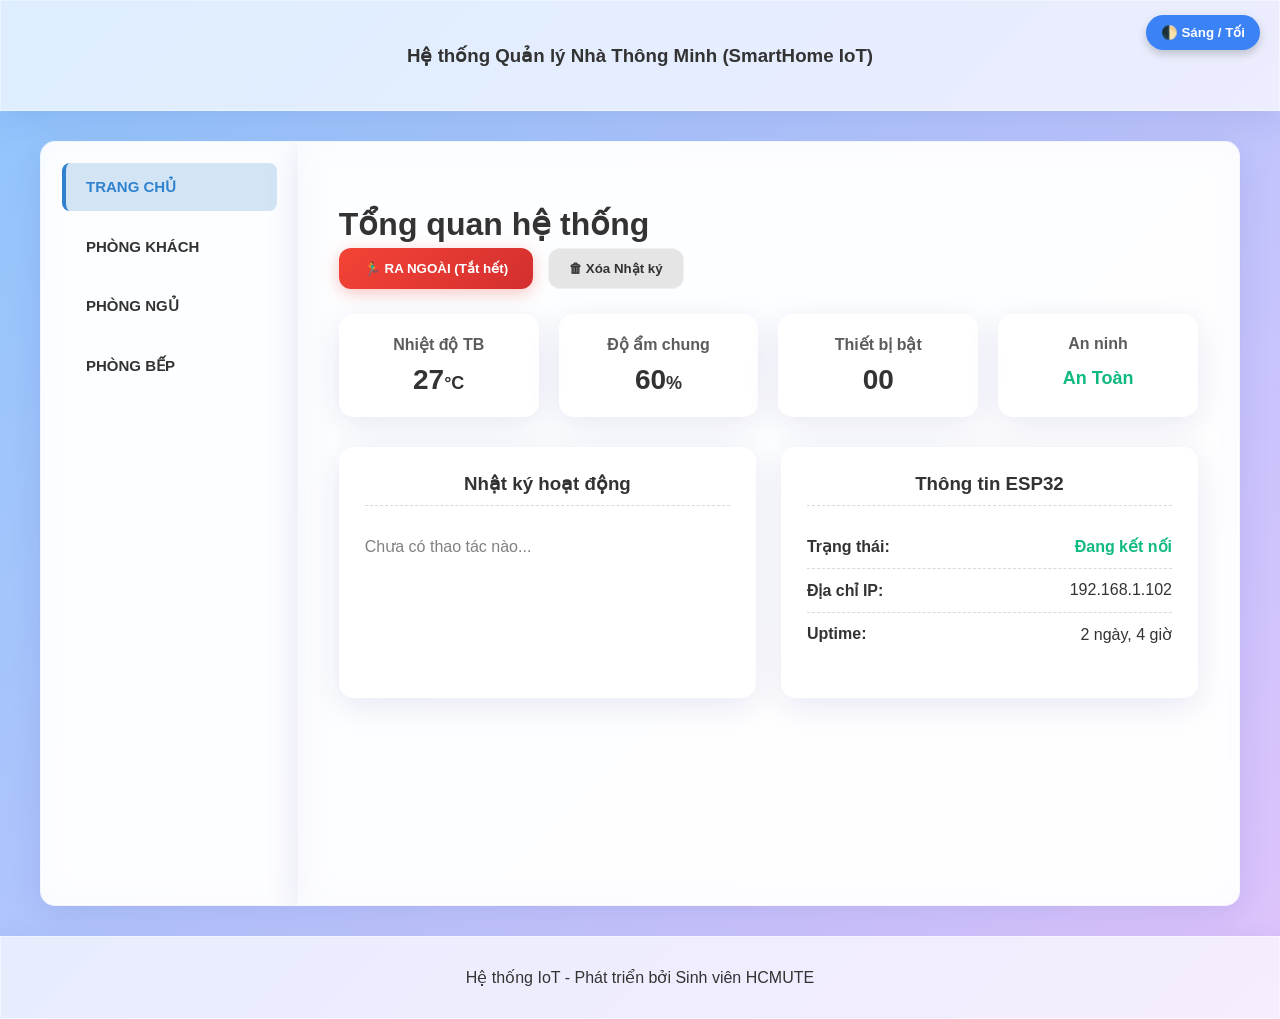
<file: index.html>
<!DOCTYPE html>
<html lang="vi">
<head>
    <meta charset="UTF-8">
    <meta name="viewport" content="width=device-width, initial-scale=1.0">
    <title>Hệ thống IoT - Tổng Quan</title>
    <link rel="stylesheet" type="text/css" href="style.css">
</head>
<body>
    <button onclick="doiGiaoDien()" style="position: fixed; top: 15px; right: 20px; z-index: 1000; padding: 10px 15px; border-radius: 50px; border: none; background: #3b82f6; color: white; cursor: pointer; font-weight: bold; box-shadow: 0 4px 10px rgba(0,0,0,0.2);">🌓 Sáng / Tối</button>

    <header class="header">
        <h3>Hệ thống Quản lý Nhà Thông Minh (SmartHome IoT)</h3>
    </header>

    <div class="section">
        <nav class="sidebar nav">
            <ul>
                <li><a href="./index.html" class="active-home" style="background: rgba(49, 130, 206, 0.2); color: #3182ce; border-left: 4px solid #3182ce;">TRANG CHỦ</a></li>
                <li><a href="./phongkhach.html">PHÒNG KHÁCH</a></li>
                <li><a href="./phongngu.html">PHÒNG NGỦ</a></li>
                <li><a href="./phongbep.html">PHÒNG BẾP</a></li>
            </ul>
        </nav>

        <main class="content">
            <h1 style="text-align: left; margin-bottom: 5px;">Tổng quan hệ thống</h1>
            
            <div style="display: flex; justify-content: flex-start; gap: 15px; margin-bottom: 25px;">
                <button onclick="kichHoatRaNgoai()" style="background: linear-gradient(135deg, #f44336, #d32f2f); color: white; border: none; padding: 12px 25px; border-radius: 12px; font-weight: bold; cursor: pointer; transition: 0.3s; box-shadow: 0 4px 15px rgba(244, 67, 54, 0.3);">
                    🏃‍♂️ RA NGOÀI (Tắt hết)
                </button>
                <button onclick="xoaNhatKy()" style="background: rgba(128, 128, 128, 0.2); color: var(--text-color); border: 1px solid var(--glass-border); padding: 12px 20px; border-radius: 12px; font-weight: bold; cursor: pointer;">
                    🗑 Xóa Nhật ký
                </button>
            </div>

            <div class="stats-grid" style="display: grid; grid-template-columns: repeat(auto-fit, minmax(180px, 1fr)); gap: 20px; margin-bottom: 30px;">
                <div class="stat-card" style="border-radius: 15px; border-top: 4px solid #3b82f6; padding: 20px; text-align: center;">
                    <h4 style="margin: 0 0 10px 0; opacity: 0.8;">Nhiệt độ TB</h4>
                    <div class="value" style="font-size: 28px; font-weight: bold;">27<span style="font-size: 18px;">°C</span></div>
                </div>
                <div class="stat-card" style="border-radius: 15px; border-top: 4px solid #3b82f6; padding: 20px; text-align: center;">
                    <h4 style="margin: 0 0 10px 0; opacity: 0.8;">Độ ẩm chung</h4>
                    <div class="value" style="font-size: 28px; font-weight: bold;">60<span style="font-size: 18px;">%</span></div>
                </div>
                <div class="stat-card" style="border-radius: 15px; border-top: 4px solid #3b82f6; padding: 20px; text-align: center;">
                    <h4 style="margin: 0 0 10px 0; opacity: 0.8;">Thiết bị bật</h4>
                    <div class="value" style="font-size: 28px; font-weight: bold;" id="tong-thiet-bi">0</div>
                </div>
                <div class="stat-card" style="border-radius: 15px; border-top: 4px solid #10b981; padding: 20px; text-align: center;">
                    <h4 style="margin: 0 0 10px 0; opacity: 0.8;">An ninh</h4>
                    <div class="value" style="color: #10b981; font-size: 18px; font-weight: bold; padding-top: 5px;">An Toàn</div>
                </div>
            </div>

            <div class="dashboard-details" style="display: flex; gap: 25px; flex-wrap: wrap;">
                <div class="panel" style="flex: 1; min-width: 300px; border-radius: 15px; padding: 25px;">
                    <h3 style="margin-top: 0; border-bottom: 1px dashed rgba(128,128,128,0.3); padding-bottom: 10px;">Nhật ký hoạt động</h3>
                    <ul class="info-list" id="nhat-ky-list" style="list-style: none; padding: 0; text-align: left;"></ul>
                </div>

                <div class="panel" style="flex: 1; min-width: 300px; border-radius: 15px; padding: 25px;">
                    <h3 style="margin-top: 0; border-bottom: 1px dashed rgba(128,128,128,0.3); padding-bottom: 10px;">Thông tin ESP32</h3>
                    <ul class="info-list" style="list-style: none; padding: 0; text-align: left;">
                        <li style="padding: 12px 0; border-bottom: 1px dashed rgba(128,128,128,0.3); display: flex; justify-content: space-between;"><strong>Trạng thái:</strong> <span style="color: #10b981; font-weight: bold;">Đang kết nối</span></li>
                        <li style="padding: 12px 0; border-bottom: 1px dashed rgba(128,128,128,0.3); display: flex; justify-content: space-between;"><strong>Địa chỉ IP:</strong> <span>192.168.1.102</span></li>
                        <li style="padding: 12px 0; display: flex; justify-content: space-between;"><strong>Uptime:</strong> <span>2 ngày, 4 giờ</span></li>
                    </ul>
                </div>
            </div>
        </main>
    </div>

    <footer class="footer">
        <p>Hệ thống IoT - Phát triển bởi Sinh viên HCMUTE</p>
    </footer>

    <div id="toast-container"></div>

    <script>
        document.addEventListener('DOMContentLoaded', () => {
            const links = document.querySelectorAll('.nav a');
            links.forEach(link => {
                link.addEventListener('click', function(e) {
                    e.preventDefault(); document.body.classList.add('page-exit');
                    setTimeout(() => { window.location.href = this.href; }, 300);
                });
            });
            hienThiNhatKy();
            demThietBiDangBat();
        });

        // KỊCH BẢN RA NGOÀI
        function kichHoatRaNgoai() {
            // 1. Tắt hết trong bộ nhớ
            localStorage.setItem('tb_den_khach', 'off');
            localStorage.setItem('tb_tivi_khach', 'off');
            localStorage.setItem('tb_quat_ngu', 'off');
            localStorage.setItem('tb_cua_ngu', 'off');
            localStorage.setItem('tb_quat_bep', 'off');

            // 2. Ghi nhật ký tổng
            const now = new Date();
            const gioPhut = String(now.getHours()).padStart(2, '0') + ':' + String(now.getMinutes()).padStart(2, '0');
            let nhatKy = JSON.parse(localStorage.getItem('nhatKyHoatDong')) || [];
            nhatKy.unshift({ thoiGian: gioPhut, hanhDong: "🛑 Kích hoạt RA NGOÀI - Tắt toàn bộ hệ thống" });
            localStorage.setItem('nhatKyHoatDong', JSON.stringify(nhatKy.slice(0, 5)));

            // 3. Cập nhật giao diện
            hienThiNhatKy();
            demThietBiDangBat();
            thongBao("Chế độ RA NGOÀI: Đã tắt hết thiết bị!");
        }

        function xoaNhatKy() {
            localStorage.removeItem('nhatKyHoatDong');
            hienThiNhatKy();
            thongBao("Đã xóa lịch sử nhật ký");
        }

        function hienThiNhatKy() {
            const listElement = document.getElementById('nhat-ky-list');
            let nhatKy = JSON.parse(localStorage.getItem('nhatKyHoatDong')) || [];
            listElement.innerHTML = nhatKy.length === 0 ? '<li style="padding: 12px 0; color: gray;">Chưa có thao tác nào...</li>' : '';
            nhatKy.forEach(item => {
                listElement.innerHTML += `<li style="padding: 12px 0; border-bottom: 1px dashed rgba(128,128,128,0.3);"><span><b style="color: #3b82f6; margin-right: 10px;">${item.thoiGian}</b> ${item.hanhDong}</span></li>`;
            });
        }

        function demThietBiDangBat() {
            let count = 0;
            if(localStorage.getItem('tb_den_khach') === 'on') count++;
            if(localStorage.getItem('tb_tivi_khach') === 'on') count++;
            if(localStorage.getItem('tb_quat_ngu') === 'on') count++;
            if(localStorage.getItem('tb_quat_bep') === 'on') count++;
            document.getElementById('tong-thiet-bi').innerText = "0" + count;
        }

        function doiGiaoDien() {
            document.body.classList.toggle('dark-mode');
            const isDark = document.body.classList.contains('dark-mode');
            localStorage.setItem('theme', isDark ? 'dark' : 'light');
            thongBao(isDark ? 'Đã bật Giao diện Tối 🌙' : 'Đã bật Giao diện Sáng ☀️');
        }
        if(localStorage.getItem('theme') === 'dark') document.body.classList.add('dark-mode');

        function thongBao(noiDung) {
            const container = document.getElementById('toast-container');
            const toast = document.createElement('div');
            toast.className = 'toast';
            toast.innerHTML = '🔔 ' + noiDung;
            container.appendChild(toast);
            setTimeout(() => { toast.classList.add('hide'); setTimeout(() => toast.remove(), 400); }, 3000);
        }
    </script>
</body>
</html>
</file>
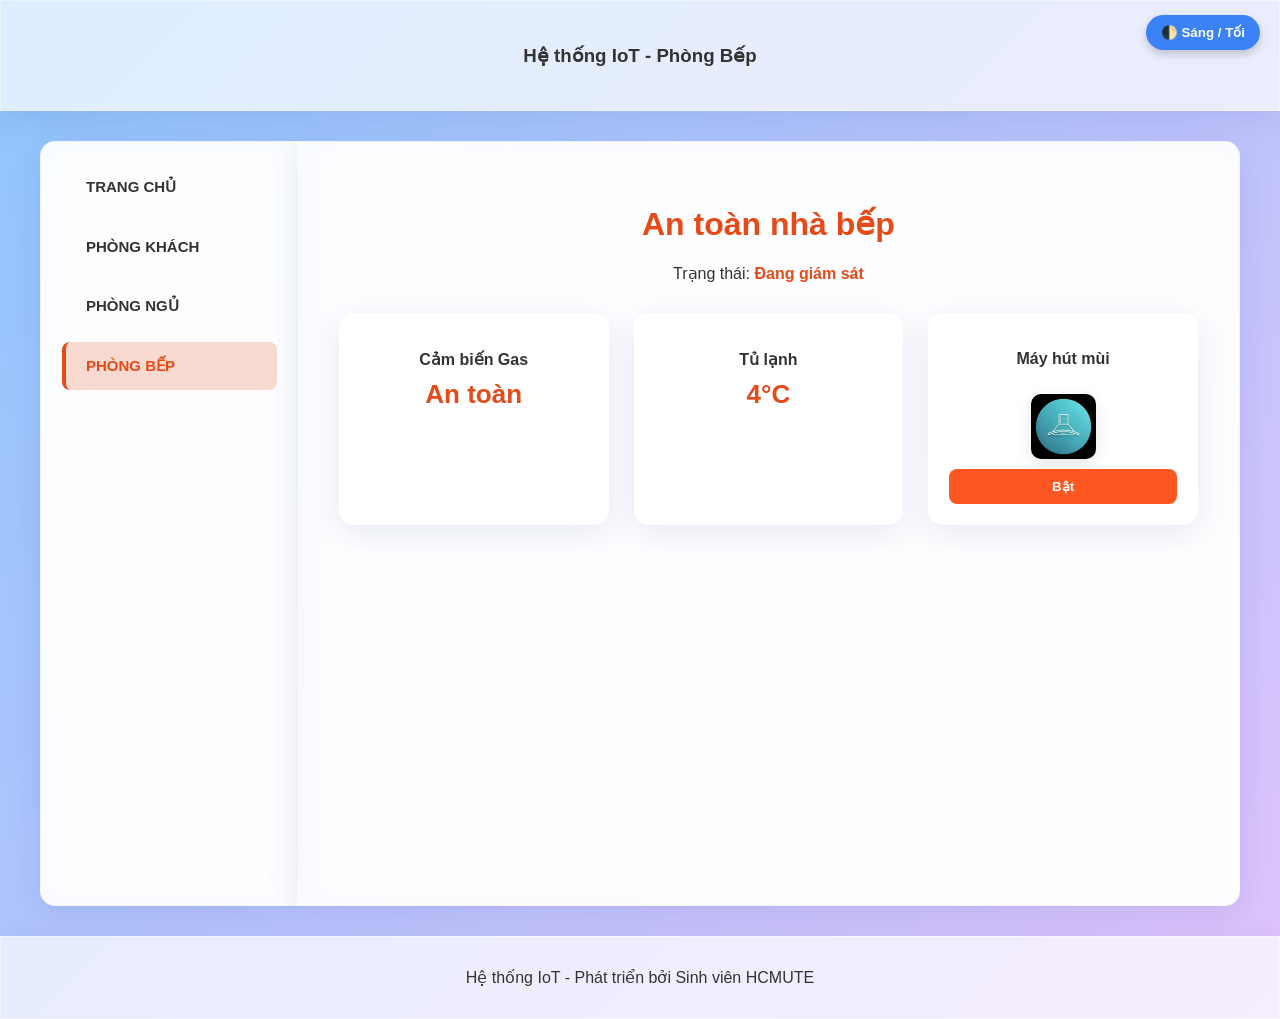
<file: phongbep.html>
<!DOCTYPE html>
<html lang="vi">
<head>
    <meta charset="UTF-8">
    <meta name="viewport" content="width=device-width, initial-scale=1.0">
    <title>IoT - Phòng Bếp</title>
    <link rel="stylesheet" type="text/css" href="style.css">
</head>
<body>
    <button onclick="doiGiaoDien()" style="position: fixed; top: 15px; right: 20px; z-index: 1000; padding: 10px 15px; border-radius: 50px; border: none; background: #3b82f6; color: white; cursor: pointer; font-weight: bold; box-shadow: 0 4px 10px rgba(0,0,0,0.2);">🌓 Sáng / Tối</button>

    <header class="header">
        <h3>Hệ thống IoT - Phòng Bếp</h3>
    </header>

    <div class="section">
        <nav class="sidebar nav">
            <ul>
                <li><a href="./index.html">TRANG CHỦ</a></li>
                <li><a href="./phongkhach.html">PHÒNG KHÁCH</a></li>
                <li><a href="./phongngu.html">PHÒNG NGỦ</a></li>
                <li><a href="./phongbep.html" style="background: rgba(230, 74, 25, 0.2); color: #e64a19; border-left: 4px solid #e64a19;">PHÒNG BẾP</a></li>
            </ul>
        </nav>
        
        <main class="content">
            <h1 style="color: #e64a19;">An toàn nhà bếp</h1>
            <p>Trạng thái: <span style="color: #e64a19; font-weight: bold;">Đang giám sát</span></p>

            <div class="khung-thiet-bi" style="display: grid; grid-template-columns: repeat(auto-fit, minmax(160px, 1fr)); gap: 25px; margin-top: 30px;">
                <div class="the-thiet-bi" style="border-top: 4px solid #ff9800; padding: 20px; border-radius: 15px; text-align: center;">
                    <p style="font-weight: bold; margin-bottom: 10px;">Cảm biến Gas</p>
                    <div style="color: #e64a19; font-size: 26px; font-weight: bold;">An toàn</div>
                </div>

                <div class="the-thiet-bi" style="border-top: 4px solid #ff9800; padding: 20px; border-radius: 15px; text-align: center;">
                    <p style="font-weight: bold; margin-bottom: 10px;">Tủ lạnh</p>
                    <div style="color: #e64a19; font-size: 26px; font-weight: bold;">4°C</div>
                </div>

                <div class="the-thiet-bi" style="border-top: 4px solid #ff9800; padding: 20px; border-radius: 15px; text-align: center; display: flex; flex-direction: column; justify-content: space-between; align-items: center; min-height: 190px;">
                    <p style="font-weight: bold;">Máy hút mùi</p>
                    <img id="anh-quat" src="mayhutmuioff.png" alt="Máy hút mùi" style="height: 65px; margin: 10px 0;">
                    <button id="nut-quat" class="nut-dieu-khien" onclick="doiTrangThaiThietBi('quat')" style="background-color: #ff5722; color: white; border: none; padding: 10px 0; border-radius: 8px; cursor: pointer; width: 100%; font-weight: bold;">Bật</button>
                </div>
            </div>
        </main>
    </div>

    <footer class="footer">
        <p>Hệ thống IoT - Phát triển bởi Sinh viên HCMUTE</p>
    </footer>

    <div id="toast-container"></div>

    <script>
        document.addEventListener('DOMContentLoaded', () => {
            const links = document.querySelectorAll('.nav a');
            links.forEach(link => {
                link.addEventListener('click', function(e) {
                    e.preventDefault(); document.body.classList.add('page-exit');
                    setTimeout(() => { window.location.href = this.href; }, 300);
                });
            });

            // Khôi phục
            if(localStorage.getItem('tb_quat_bep') === 'on') {
                document.getElementById('anh-quat').src = "mayhutmuion.png";
                document.getElementById('nut-quat').innerText = "Tắt";
                document.getElementById('nut-quat').style.backgroundColor = "#3182ce";
            }
        });

        function ghiNhatKy(hanhDong) {
            const now = new Date(); const gioPhut = String(now.getHours()).padStart(2, '0') + ':' + String(now.getMinutes()).padStart(2, '0');
            let nhatKy = JSON.parse(localStorage.getItem('nhatKyHoatDong')) || [];
            nhatKy.unshift({ thoiGian: gioPhut, hanhDong: hanhDong });
            if (nhatKy.length > 5) nhatKy.pop(); 
            localStorage.setItem('nhatKyHoatDong', JSON.stringify(nhatKy));
        }

        function doiGiaoDien() {
            document.body.classList.toggle('dark-mode'); const isDark = document.body.classList.contains('dark-mode');
            localStorage.setItem('theme', isDark ? 'dark' : 'light');
            if(isDark) thongBao('Đã bật Giao diện Tối 🌙'); else thongBao('Đã bật Giao diện Sáng ☀️');
        }
        if(localStorage.getItem('theme') === 'dark') document.body.classList.add('dark-mode');

        function thongBao(noiDung) {
            const container = document.getElementById('toast-container'); const toast = document.createElement('div');
            toast.className = 'toast'; toast.innerHTML = '🔔 ' + noiDung; container.appendChild(toast);
            setTimeout(() => { toast.classList.add('hide'); setTimeout(() => toast.remove(), 400); }, 3000);
        }

        function doiTrangThaiThietBi(type) {
            var anh = document.getElementById('anh-' + type);
            var nut = document.getElementById('nut-' + type);

            if (type === 'quat') {
                if (anh.src.match("mayhutmuioff")) {
                    anh.src = "mayhutmuion.png"; nut.innerText = "Tắt"; nut.style.backgroundColor = "#3182ce"; 
                    localStorage.setItem('tb_quat_bep', 'on'); thongBao("Đã BẬT Máy hút mùi bếp"); ghiNhatKy("Bật máy hút mùi - Phòng bếp");
                } else {
                    anh.src = "mayhutmuioff.png"; nut.innerText = "Bật"; nut.style.backgroundColor = "#ff5722"; 
                    localStorage.setItem('tb_quat_bep', 'off'); thongBao("Đã TẮT Máy hút mùi bếp"); ghiNhatKy("Tắt máy hút mùi - Phòng bếp");
                }
            }
        }
    </script>
</body>
</html>
</file>
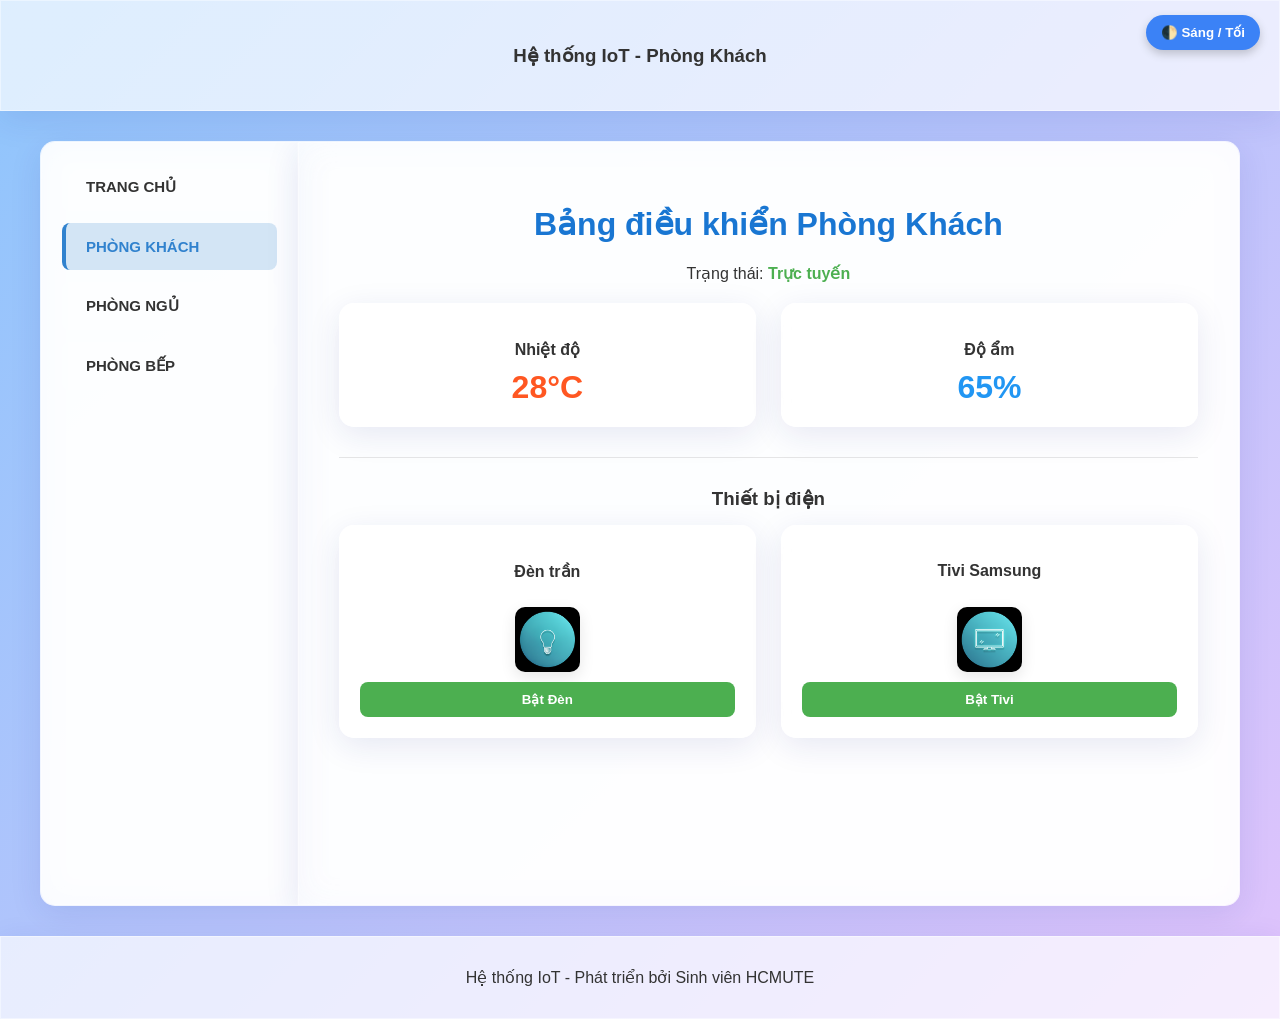
<file: phongkhach.html>
<!DOCTYPE html>
<html lang="vi">
<head>
    <meta charset="UTF-8">
    <meta name="viewport" content="width=device-width, initial-scale=1.0">
    <title>Điều khiển Phòng Khách - IoT</title>
    <link rel="stylesheet" type="text/css" href="style.css"> 
</head>
<body>
    <button onclick="doiGiaoDien()" style="position: fixed; top: 15px; right: 20px; z-index: 1000; padding: 10px 15px; border-radius: 50px; border: none; background: #3b82f6; color: white; cursor: pointer; font-weight: bold; box-shadow: 0 4px 10px rgba(0,0,0,0.2);">🌓 Sáng / Tối</button>

    <header class="header">
        <h3>Hệ thống IoT - Phòng Khách</h3>
    </header>

    <div class="section">
        <nav class="sidebar nav">
            <ul>
                <li><a href="./index.html">TRANG CHỦ</a></li>
                <li><a href="./phongkhach.html" style="background: rgba(49, 130, 206, 0.2); color: #3182ce; border-left: 4px solid #3182ce;">PHÒNG KHÁCH</a></li>
                <li><a href="./phongngu.html">PHÒNG NGỦ</a></li>
                <li><a href="./phongbep.html">PHÒNG BẾP</a></li>
            </ul>
        </nav>
        
        <main class="content">
            <h1 style="color: #1976d2;">Bảng điều khiển Phòng Khách</h1>
            <p>Trạng thái: <span style="color: #4CAF50; font-weight: bold;">Trực tuyến</span></p>

            <div class="khung-thiet-bi" style="display: grid; grid-template-columns: repeat(auto-fit, minmax(160px, 1fr)); gap: 25px; margin-top: 20px;">
                <div class="the-thiet-bi" style="border-top: 4px solid #2196f3; padding: 20px; border-radius: 15px; text-align: center;">
                    <p style="font-weight: bold; margin-bottom: 10px;">Nhiệt độ</p>
                    <div style="color: #ff5722; font-size: 32px; font-weight: bold;">28°C</div>
                </div>

                <div class="the-thiet-bi" style="border-top: 4px solid #2196f3; padding: 20px; border-radius: 15px; text-align: center;">
                    <p style="font-weight: bold; margin-bottom: 10px;">Độ ẩm</p>
                    <div style="color: #2196f3; font-size: 32px; font-weight: bold;">65%</div>
                </div>
            </div>

            <hr style="border: 0; height: 1px; background: rgba(128,128,128,0.2); margin: 30px 0;"> 
            <h3 style="margin-bottom: 15px;">Thiết bị điện</h3>
            
            <div class="khung-thiet-bi" style="display: grid; grid-template-columns: repeat(auto-fit, minmax(160px, 1fr)); gap: 25px;">
                <div class="the-thiet-bi" style="border-top: 4px solid #2196f3; padding: 20px; border-radius: 15px; text-align: center; display: flex; flex-direction: column; justify-content: space-between; align-items: center; min-height: 190px;">
                    <p style="font-weight: bold;">Đèn trần</p>
                    <img id="anh-den" src="ledoff.png" alt="Đèn trần" style="height: 65px; margin: 10px 0;">
                    <button id="nut-den" class="nut-dieu-khien" onclick="doiTrangThaiThietBi('den')" style="background-color: #4CAF50; color: white; border: none; padding: 10px 0; border-radius: 8px; cursor: pointer; width: 100%; font-weight: bold;">Bật Đèn</button>
                </div>

                <div class="the-thiet-bi" style="border-top: 4px solid #2196f3; padding: 20px; border-radius: 15px; text-align: center; display: flex; flex-direction: column; justify-content: space-between; align-items: center; min-height: 190px;">
                    <p style="font-weight: bold;">Tivi Samsung</p>
                    <img id="anh-tivi" src="tivioff.png" alt="Tivi" style="height: 65px; margin: 10px 0;">
                    <button id="nut-tivi" class="nut-dieu-khien" onclick="doiTrangThaiThietBi('tivi')" style="background-color: #4CAF50; color: white; border: none; padding: 10px 0; border-radius: 8px; cursor: pointer; width: 100%; font-weight: bold;">Bật Tivi</button>
                </div>
            </div>
        </main>
    </div>

    <footer class="footer">
        <p>Hệ thống IoT - Phát triển bởi Sinh viên HCMUTE</p>
    </footer>

    <div id="toast-container"></div>

    <script>
        document.addEventListener('DOMContentLoaded', () => {
            const links = document.querySelectorAll('.nav a');
            links.forEach(link => {
                link.addEventListener('click', function(e) {
                    e.preventDefault(); document.body.classList.add('page-exit');
                    setTimeout(() => { window.location.href = this.href; }, 300);
                });
            });

            // Khôi phục trạng thái
            if(localStorage.getItem('tb_den_khach') === 'on') {
                document.getElementById('anh-den').src = "ledon.png";
                document.getElementById('nut-den').innerText = "Tắt Đèn";
                document.getElementById('nut-den').style.backgroundColor = "#f44336";
            }
            if(localStorage.getItem('tb_tivi_khach') === 'on') {
                document.getElementById('anh-tivi').src = "tivion.png";
                document.getElementById('nut-tivi').innerText = "Tắt Tivi";
                document.getElementById('nut-tivi').style.backgroundColor = "#f44336";
            }
        });

        function ghiNhatKy(hanhDong) {
            const now = new Date(); const gioPhut = String(now.getHours()).padStart(2, '0') + ':' + String(now.getMinutes()).padStart(2, '0');
            let nhatKy = JSON.parse(localStorage.getItem('nhatKyHoatDong')) || [];
            nhatKy.unshift({ thoiGian: gioPhut, hanhDong: hanhDong });
            if (nhatKy.length > 5) nhatKy.pop(); 
            localStorage.setItem('nhatKyHoatDong', JSON.stringify(nhatKy));
        }

        function doiGiaoDien() {
            document.body.classList.toggle('dark-mode'); const isDark = document.body.classList.contains('dark-mode');
            localStorage.setItem('theme', isDark ? 'dark' : 'light');
            if(isDark) thongBao('Đã bật Giao diện Tối 🌙'); else thongBao('Đã bật Giao diện Sáng ☀️');
        }
        if(localStorage.getItem('theme') === 'dark') document.body.classList.add('dark-mode');

        function thongBao(noiDung) {
            const container = document.getElementById('toast-container'); const toast = document.createElement('div');
            toast.className = 'toast'; toast.innerHTML = '🔔 ' + noiDung; container.appendChild(toast);
            setTimeout(() => { toast.classList.add('hide'); setTimeout(() => toast.remove(), 400); }, 3000);
        }

        function doiTrangThaiThietBi(loaiThietBi) {
            var anh = document.getElementById('anh-' + loaiThietBi);
            var nut = document.getElementById('nut-' + loaiThietBi);

            if (loaiThietBi === 'den') {
                if (anh.src.match("ledoff")) { 
                    anh.src = "ledon.png"; nut.innerText = "Tắt Đèn"; nut.style.backgroundColor = "#f44336"; 
                    localStorage.setItem('tb_den_khach', 'on'); thongBao("Đã BẬT Đèn trần Phòng Khách"); ghiNhatKy("Bật đèn trần - Phòng khách");
                } else {
                    anh.src = "ledoff.png"; nut.innerText = "Bật Đèn"; nut.style.backgroundColor = "#4CAF50"; 
                    localStorage.setItem('tb_den_khach', 'off'); thongBao("Đã TẮT Đèn trần Phòng Khách"); ghiNhatKy("Tắt đèn trần - Phòng khách");
                }
            }
            else if (loaiThietBi === 'tivi') {
                if (anh.src.match("tivioff")) {
                    anh.src = "tivion.png"; nut.innerText = "Tắt Tivi"; nut.style.backgroundColor = "#f44336"; 
                    localStorage.setItem('tb_tivi_khach', 'on'); thongBao("Hệ thống giải trí: Tivi đã BẬT"); ghiNhatKy("Bật Tivi - Phòng khách");
                } else {
                    anh.src = "tivioff.png"; nut.innerText = "Bật Tivi"; nut.style.backgroundColor = "#4CAF50"; 
                    localStorage.setItem('tb_tivi_khach', 'off'); thongBao("Hệ thống giải trí: Tivi đã TẮT"); ghiNhatKy("Tắt Tivi - Phòng khách");
                }
            }
        }
    </script>
</body>
</html>
</file>
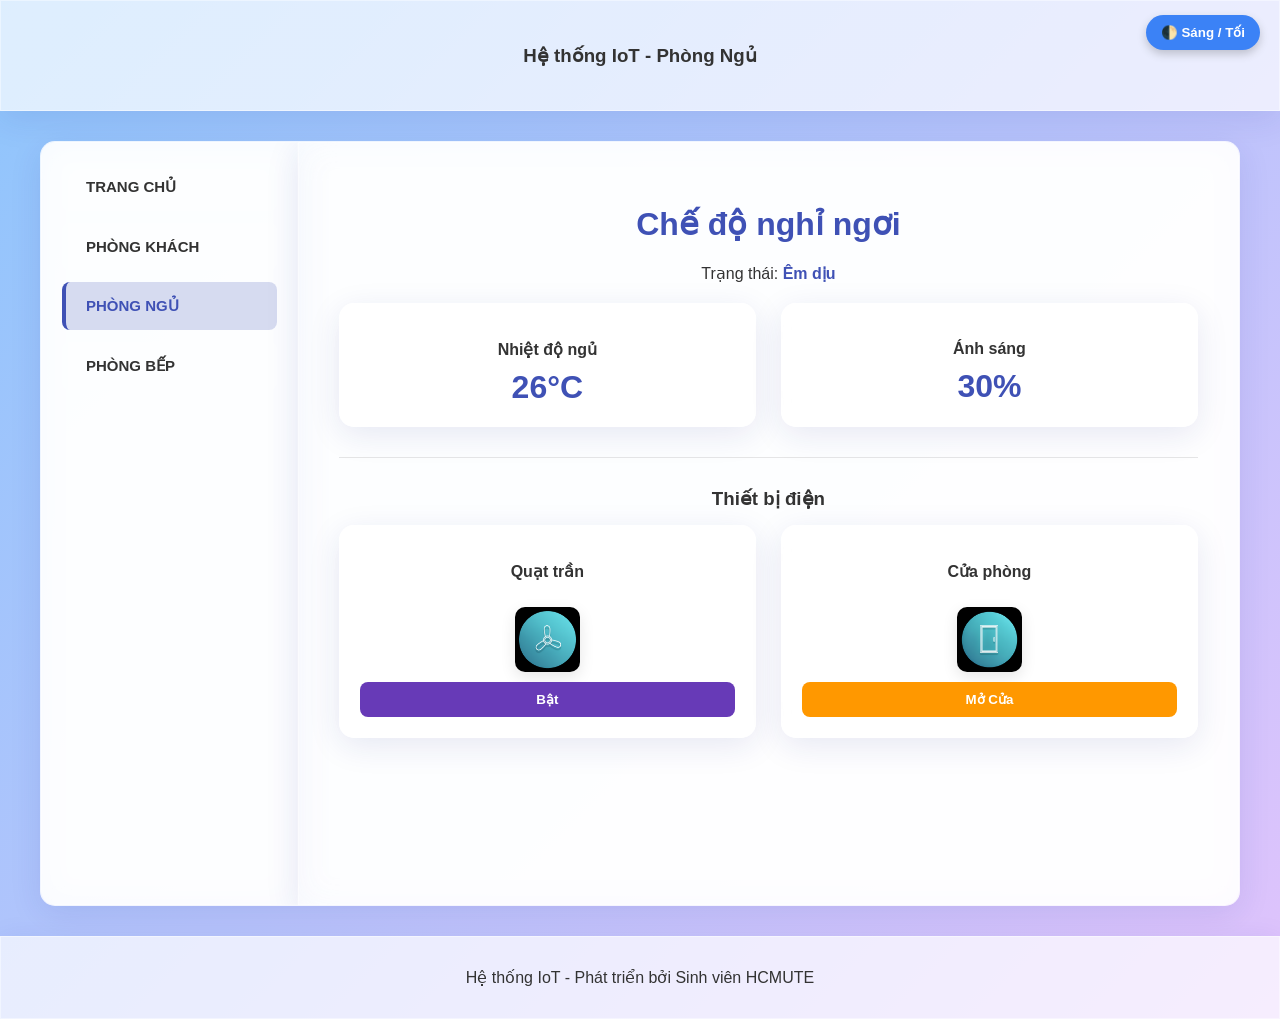
<file: phongngu.html>
<!DOCTYPE html>
<html lang="vi">
<head>
    <meta charset="UTF-8">
    <meta name="viewport" content="width=device-width, initial-scale=1.0">
    <title>IoT - Phòng Ngủ</title>
    <link rel="stylesheet" type="text/css" href="style.css">
</head>
<body>
    <button onclick="doiGiaoDien()" style="position: fixed; top: 15px; right: 20px; z-index: 1000; padding: 10px 15px; border-radius: 50px; border: none; background: #3b82f6; color: white; cursor: pointer; font-weight: bold; box-shadow: 0 4px 10px rgba(0,0,0,0.2);">🌓 Sáng / Tối</button>

    <header class="header">
        <h3>Hệ thống IoT - Phòng Ngủ</h3>
    </header>

    <div class="section">
        <nav class="sidebar nav">
            <ul>
                <li><a href="./index.html">TRANG CHỦ</a></li>
                <li><a href="./phongkhach.html">PHÒNG KHÁCH</a></li>
                <li><a href="./phongngu.html" style="background: rgba(63, 81, 181, 0.2); color: #3f51b5; border-left: 4px solid #3f51b5;">PHÒNG NGỦ</a></li>
                <li><a href="./phongbep.html">PHÒNG BẾP</a></li>
            </ul>
        </nav>
        
        <main class="content">
            <h1 style="color: #3f51b5;">Chế độ nghỉ ngơi</h1>
            <p>Trạng thái: <span style="color: #3f51b5; font-weight: bold;">Êm dịu</span></p>

            <div class="khung-thiet-bi" style="display: grid; grid-template-columns: repeat(auto-fit, minmax(160px, 1fr)); gap: 25px; margin-top: 20px;">
                <div class="the-thiet-bi" style="border-top: 4px solid #5c6bc0; padding: 20px; border-radius: 15px; text-align: center;">
                    <p style="font-weight: bold; margin-bottom: 10px;">Nhiệt độ ngủ</p>
                    <div style="color: #3f51b5; font-size: 32px; font-weight: bold;">26°C</div>
                </div>
                <div class="the-thiet-bi" style="border-top: 4px solid #5c6bc0; padding: 20px; border-radius: 15px; text-align: center;">
                    <p style="font-weight: bold; margin-bottom: 10px;">Ánh sáng</p>
                    <div style="color: #3f51b5; font-size: 32px; font-weight: bold;">30%</div>
                </div>
            </div>

            <hr style="border: 0; height: 1px; background: rgba(128,128,128,0.2); margin: 30px 0;">
            <h3 style="margin-bottom: 15px;">Thiết bị điện</h3>
            
            <div class="khung-thiet-bi" style="display: grid; grid-template-columns: repeat(auto-fit, minmax(160px, 1fr)); gap: 25px;">
                <div class="the-thiet-bi" style="border-top: 4px solid #5c6bc0; padding: 20px; border-radius: 15px; text-align: center; display: flex; flex-direction: column; justify-content: space-between; align-items: center; min-height: 190px;">
                    <p style="font-weight: bold;">Quạt trần</p>
                    <img id="anh-quat" src="fanoff.png" alt="Quạt trần" style="height: 65px; margin: 10px 0;" class="anh-thiet-bi">
                    <button id="nut-quat" class="nut-dieu-khien" onclick="doiTrangThaiThietBi('quat')" style="background-color: #673ab7; color: white; border: none; padding: 10px 0; border-radius: 8px; cursor: pointer; width: 100%; font-weight: bold;">Bật</button>
                </div>

                <div class="the-thiet-bi" style="border-top: 4px solid #5c6bc0; padding: 20px; border-radius: 15px; text-align: center; display: flex; flex-direction: column; justify-content: space-between; align-items: center; min-height: 190px;">
                    <p style="font-weight: bold;">Cửa phòng</p>
                    <img id="anh-cua" src="dooroff.png" alt="Cửa phòng" style="height: 65px; margin: 10px 0;">
                    <button id="nut-cua" class="nut-dieu-khien" onclick="doiTrangThaiThietBi('cua')" style="background-color: #ff9800; color: white; border: none; padding: 10px 0; border-radius: 8px; cursor: pointer; width: 100%; font-weight: bold;">Mở Cửa</button>
                </div>
            </div>
        </main>
    </div>

    <footer class="footer">
        <p>Hệ thống IoT - Phát triển bởi Sinh viên HCMUTE</p>
    </footer>

    <div id="toast-container"></div>

    <script>
        document.addEventListener('DOMContentLoaded', () => {
            const links = document.querySelectorAll('.nav a');
            links.forEach(link => {
                link.addEventListener('click', function(e) {
                    e.preventDefault(); document.body.classList.add('page-exit');
                    setTimeout(() => { window.location.href = this.href; }, 300);
                });
            });

            // Khôi phục
            if(localStorage.getItem('tb_quat_ngu') === 'on') {
                document.getElementById('anh-quat').src = "fanon.png";
                document.getElementById('anh-quat').classList.add('quat-dang-quay');
                document.getElementById('nut-quat').innerText = "Tắt";
                document.getElementById('nut-quat').style.backgroundColor = "#f44336";
            }
            if(localStorage.getItem('tb_cua_ngu') === 'on') {
                document.getElementById('anh-cua').src = "dooron.png";
                document.getElementById('nut-cua').innerText = "Đóng Cửa";
                document.getElementById('nut-cua').style.backgroundColor = "#607d8b";
            }
        });

        function ghiNhatKy(hanhDong) {
            const now = new Date(); const gioPhut = String(now.getHours()).padStart(2, '0') + ':' + String(now.getMinutes()).padStart(2, '0');
            let nhatKy = JSON.parse(localStorage.getItem('nhatKyHoatDong')) || [];
            nhatKy.unshift({ thoiGian: gioPhut, hanhDong: hanhDong });
            if (nhatKy.length > 5) nhatKy.pop(); 
            localStorage.setItem('nhatKyHoatDong', JSON.stringify(nhatKy));
        }

        function doiGiaoDien() {
            document.body.classList.toggle('dark-mode'); const isDark = document.body.classList.contains('dark-mode');
            localStorage.setItem('theme', isDark ? 'dark' : 'light');
            if(isDark) thongBao('Đã bật Giao diện Tối 🌙'); else thongBao('Đã bật Giao diện Sáng ☀️');
        }
        if(localStorage.getItem('theme') === 'dark') document.body.classList.add('dark-mode');

        function thongBao(noiDung) {
            const container = document.getElementById('toast-container'); const toast = document.createElement('div');
            toast.className = 'toast'; toast.innerHTML = '🔔 ' + noiDung; container.appendChild(toast);
            setTimeout(() => { toast.classList.add('hide'); setTimeout(() => toast.remove(), 400); }, 3000);
        }

        function doiTrangThaiThietBi(type) {
            var anh = document.getElementById('anh-' + type);
            var nut = document.getElementById('nut-' + type);

            if (type === 'quat') {
                if (anh.src.match("fanoff")) {
                    anh.src = "fanon.png"; anh.classList.add('quat-dang-quay'); nut.innerText = "Tắt"; nut.style.backgroundColor = "#f44336"; 
                    localStorage.setItem('tb_quat_ngu', 'on'); thongBao("Đã BẬT Quạt trần Phòng Ngủ"); ghiNhatKy("Bật quạt trần - Phòng ngủ");
                } else {
                    anh.src = "fanoff.png"; anh.classList.remove('quat-dang-quay'); nut.innerText = "Bật"; nut.style.backgroundColor = "#673ab7"; 
                    localStorage.setItem('tb_quat_ngu', 'off'); thongBao("Đã TẮT Quạt trần Phòng Ngủ"); ghiNhatKy("Tắt quạt trần - Phòng ngủ");
                }
            }
            else if (type === 'cua') {
                if (anh.src.match("dooroff")) {
                    anh.src = "dooron.png"; nut.innerText = "Đóng Cửa"; nut.style.backgroundColor = "#607d8b"; 
                    localStorage.setItem('tb_cua_ngu', 'on'); thongBao("Cảnh báo: Cửa phòng ngủ đang MỞ"); ghiNhatKy("Mở cửa - Phòng ngủ");
                } else {
                    anh.src = "dooroff.png"; nut.innerText = "Mở Cửa"; nut.style.backgroundColor = "#ff9800"; 
                    localStorage.setItem('tb_cua_ngu', 'off'); thongBao("An ninh: Đã ĐÓNG cửa phòng ngủ"); ghiNhatKy("Đóng cửa - Phòng ngủ");
                }
            }
        }
    </script>
</body>
</html>
</file>
<file: style.css>
/* =========================================
   1. THIẾT LẬP CHUNG & NỀN CHUYỂN ĐỘNG SÁNG
========================================= */
:root {
    --glass-bg: rgba(255, 255, 255, 0.7);
    --glass-border: rgba(255, 255, 255, 0.4);
    --text-color: #333333;
    --text-muted: #64748b;
    --shadow-color: rgba(31, 38, 135, 0.1);
}

* {
    box-sizing: border-box;
    font-family: 'Segoe UI', Tahoma, Geneva, Verdana, sans-serif;
}

body {
    margin: 0;
    padding: 0;
    min-height: 100vh;
    display: flex;
    flex-direction: column;
    color: var(--text-color);
    
    /* HIỆU ỨNG NỀN SÁNG CHUYỂN ĐỘNG */
    background: linear-gradient(-45deg, #a1c4fd, #c2e9fb, #e0c3fc, #8ec5fc);
    background-size: 300% 300%;
    animation: gradientMove 15s ease infinite, pageEnter 0.4s cubic-bezier(0.165, 0.84, 0.44, 1) forwards;
    transition: color 0.5s ease;
}

/* =========================================
   2. GIAO DIỆN TỐI (DARK MODE) & NỀN TỐI
========================================= */
body.dark-mode {
    --glass-bg: rgba(30, 41, 59, 0.6);
    --glass-border: rgba(255, 255, 255, 0.08);
    --text-color: #f8fafc;
    --text-muted: #94a3b8;
    --shadow-color: rgba(0, 0, 0, 0.5);

    /* HIỆU ỨNG NỀN TỐI CHUYỂN ĐỘNG */
    background: linear-gradient(-45deg, #0f2027, #203a43, #2c5364, #0f172a);
    background-size: 300% 300%;
    animation: gradientMove 15s ease infinite, pageEnter 0.4s cubic-bezier(0.165, 0.84, 0.44, 1) forwards;
}

@keyframes gradientMove {
    0% { background-position: 0% 50%; }
    50% { background-position: 100% 50%; }
    100% { background-position: 0% 50%; }
}

/* =========================================
   3. HIỆU ỨNG KÍNH (GLASSMORPHISM)
========================================= */
.section, .nav, .content, .panel, .the-thiet-bi, .stat-card, .header, .footer {
    background: var(--glass-bg) !important;
    backdrop-filter: blur(16px);
    -webkit-backdrop-filter: blur(16px);
    border: 1px solid var(--glass-border) !important;
    box-shadow: 0 8px 32px 0 var(--shadow-color) !important;
    color: var(--text-color);
    transition: all 0.4s ease;
}

.header, .footer {
    text-align: center;
    padding: 25px 20px;
}

.footer { margin-top: auto; padding: 15px; }

/* =========================================
   4. BỐ CỤC KHUNG CHÍNH & MENU
========================================= */
.section {
    display: flex;
    max-width: 1200px;
    width: 95%;       /* GIỮ KHUNG TO, KHÔNG BỊ NHỎ LẠI */
    min-height: 85vh; /* GIỮ KHUNG DÀI */
    margin: 30px auto;
    border-radius: 15px;
    overflow: hidden;
}

.nav {
    flex: 1;
    padding: 20px;
    border-right: 1px solid var(--glass-border) !important;
}

.nav ul { list-style-type: none; padding: 0; margin: 0; }
.nav li { margin-bottom: 12px; }

.nav a {
    text-decoration: none;
    color: var(--text-color);
    display: block;
    padding: 15px 20px;
    font-weight: 600;
    font-size: 15px;
    border-radius: 8px;
    border-left: 4px solid transparent;
    transition: all 0.3s ease;
    background: rgba(255, 255, 255, 0.1); 
}

.nav a:hover {
    background: rgba(49, 130, 206, 0.2);
    color: #3182ce;
    border-left: 4px solid #3182ce;
    transform: translateX(6px);
}

.content {
    flex: 4;
    padding: 40px;
    text-align: center;
}

.content img {
    border-radius: 10px;
    box-shadow: 0 5px 15px rgba(0,0,0,0.1);
    transition: transform 0.4s ease;
}
.content img:hover { transform: scale(1.03); }

/* =========================================
   5. THÔNG BÁO ĐẨY (TOAST)
========================================= */
#toast-container {
    position: fixed;
    bottom: 30px;
    right: 30px;
    z-index: 9999;
    display: flex;
    flex-direction: column;
    gap: 12px;
}

.toast {
    background: var(--glass-bg);
    backdrop-filter: blur(16px);
    color: var(--text-color);
    padding: 16px 24px;
    border-radius: 12px;
    border-left: 6px solid #10b981;
    box-shadow: 0 8px 32px 0 var(--shadow-color);
    font-weight: bold;
    font-size: 15px;
    display: flex;
    align-items: center;
    gap: 10px;
    animation: slideInRight 0.4s cubic-bezier(0.175, 0.885, 0.32, 1.275) forwards;
}

@keyframes slideInRight {
    from { transform: translateX(120%); opacity: 0; }
    to { transform: translateX(0); opacity: 1; }
}

.toast.hide { animation: fadeOutRight 0.4s ease forwards; }

@keyframes fadeOutRight {
    from { transform: translateX(0); opacity: 1; }
    to { transform: translateX(120%); opacity: 0; }
}

/* =========================================
   6. HIỆU ỨNG CHUYỂN CẢNH TRANG & QUẠT
========================================= */
@keyframes pageEnter {
    0% { opacity: 0; transform: translateY(-15px); }
    100% { opacity: 1; transform: translateY(0); }
}

.page-exit {
    animation: pageExit 0.3s ease-in forwards !important;
}

@keyframes pageExit {
    0% { opacity: 1; transform: translateY(0); }
    100% { opacity: 0; transform: translateY(-15px); }
}

@keyframes xoayQuat {
    from { transform: rotate(0deg); }
    to { transform: rotate(360deg); }
}
.quat-dang-quay { animation: xoayQuat 0.8s linear infinite; }

/* =========================================
   7. RESPONSIVE (ĐIỆN THOẠI)
========================================= */
@media (max-width: 768px) {
    .section { flex-direction: column; margin: 15px; width: auto; min-height: auto; }
    .nav { border-right: none; border-bottom: 1px solid var(--glass-border) !important; padding: 15px; }
    .nav ul { display: flex; flex-wrap: wrap; gap: 10px; }
    .nav li { flex: 1 1 calc(50% - 10px); margin-bottom: 0; }
    .nav a { text-align: center; padding: 12px; font-size: 14px; }
    .nav a:hover { transform: none; border-left: none; border-bottom: 3px solid #3182ce; }
    .content { padding: 20px 15px; }
}
</file>
